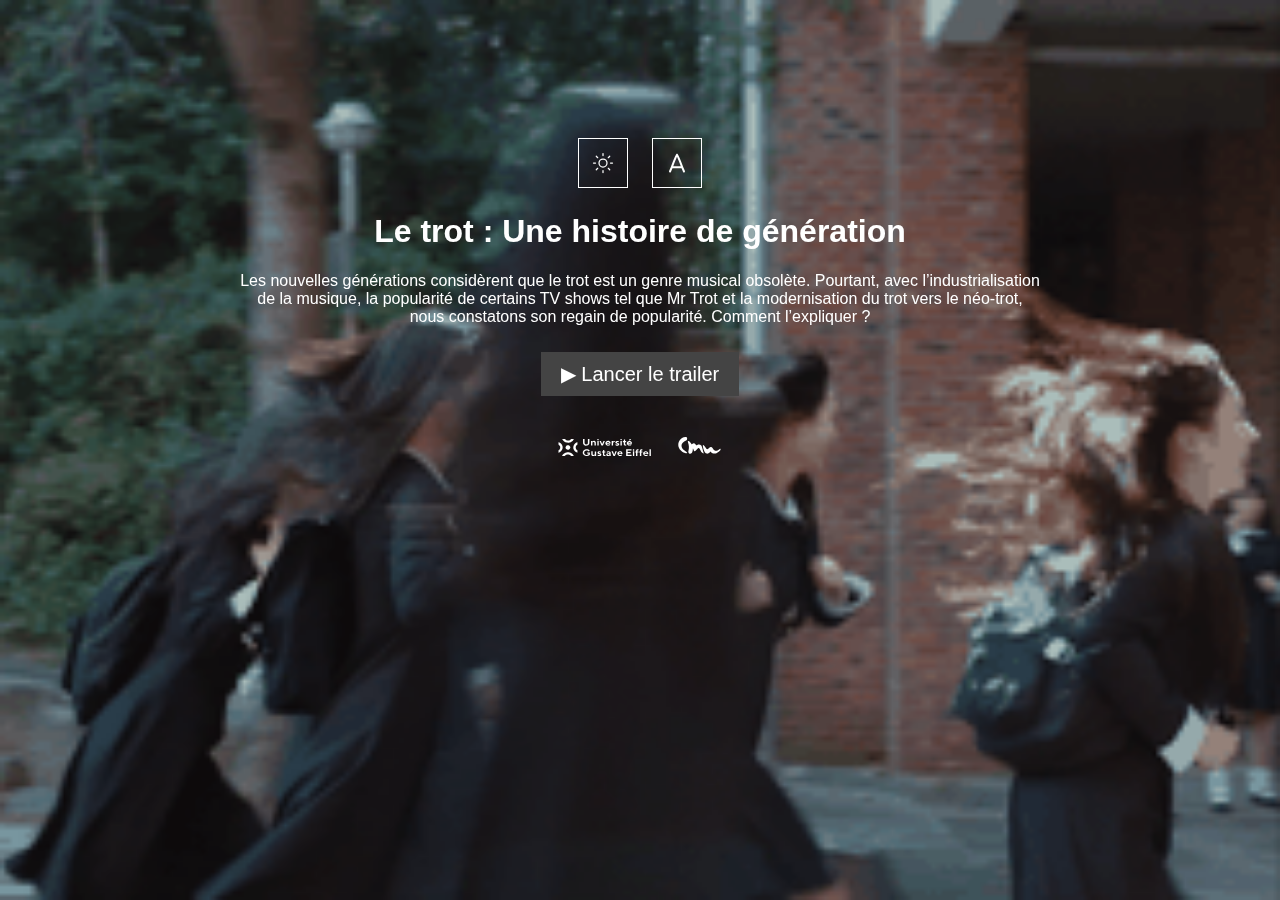
<file: index.html>
<!DOCTYPE html>
<html lang="fr">
<head>
    <meta charset="UTF-8">
    <meta name="viewport" content="width=device-width, initial-scale=1.0">
    <title>Le Trot : Une histoire de génération</title>
    <link rel="stylesheet" href="css/style.css">
    <script defer src="js/script.js"></script>
</head>
<body>
    <div class="container">
        <img id="theme-toggle" src="assets/images/Mode2.svg" class="bouton-espacement" alt="Changer le thème">
        <img id="language-toggle" src="assets/images/Langue.svg" alt="Changer la langue">
        <h1 id="title1">Le trot : Une histoire de génération</h1>
        <p id="p1">Les nouvelles générations considèrent que le trot est un genre musical obsolète. Pourtant, avec l’industrialisation de la musique, la popularité de certains TV shows tel que Mr Trot et la modernisation du trot vers le néo-trot, nous constatons son regain de popularité. Comment l’expliquer ?</p>
        <button id="trailer-btn">▶ Lancer le trailer</button>
    </div>
    <img src="assets/images/trailer_docu.gif" class="background-gif">
    <footer>
        <img src="assets/images/Droite.svg"  alt="Logo Université Gustave Eiffel et logo CMW">
    </footer>
</body>
</html>
</file>
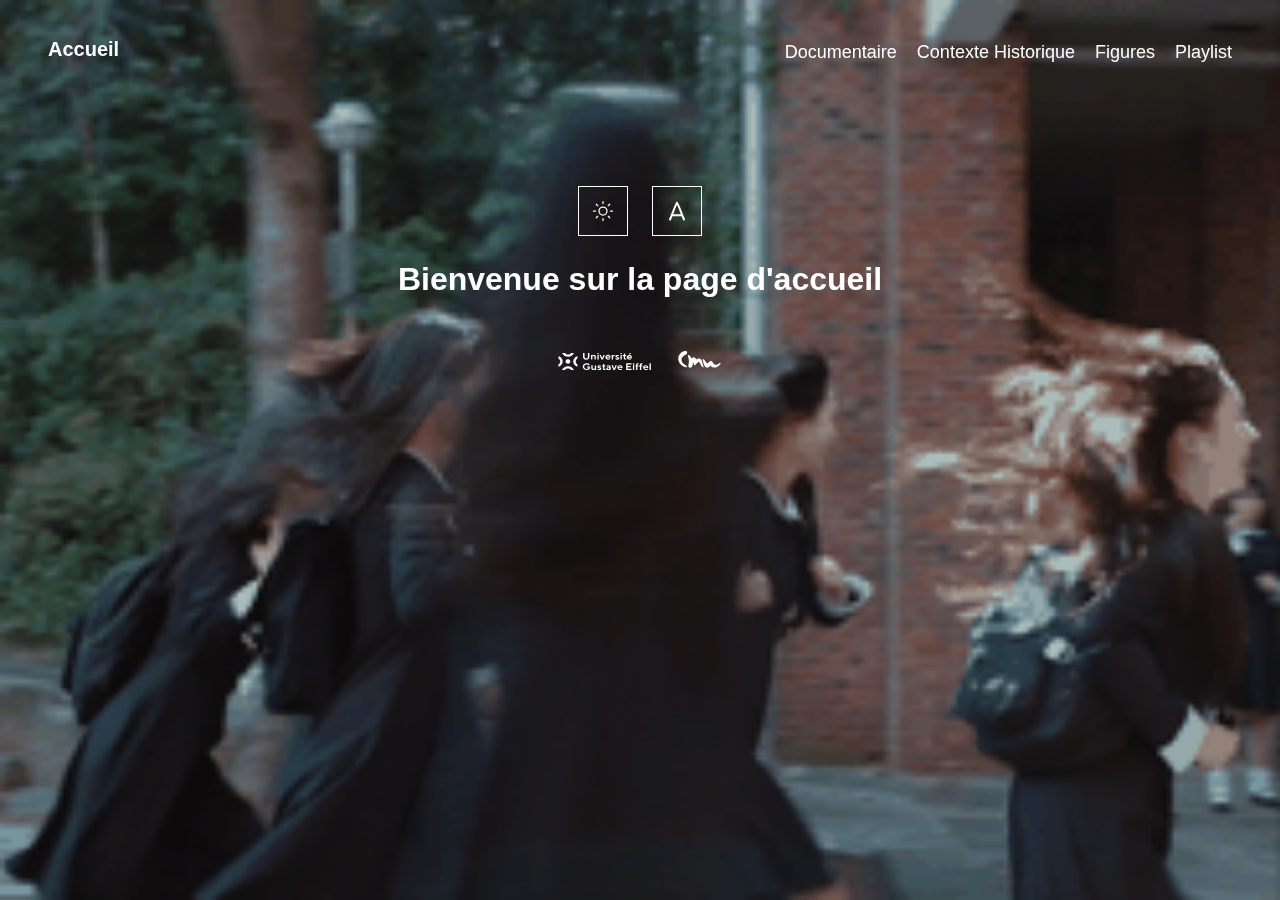
<file: accueil.html>
<!DOCTYPE html>
<html lang="fr">
<head>
    <meta charset="UTF-8">
    <meta name="viewport" content="width=device-width, initial-scale=1.0">
    <title>Accueil - Le Trot</title>
    <link rel="stylesheet" href="css/style.css">
    <script defer src="js/script.js"></script>

</head>
<body>
    <header>
        <nav>
            <a href="accueil.html"id="menu-accueil">Accueil</a>
            <ul>
                <li><a href="documentaire.html" id="menu-documentaire">Documentaire</a></li>
                <li><a href="contexte_historique.html" id="menu-contexte">Contexte Historique</a></li>
                <li><a href="figures.html" id="menu-figures">Figures</a></li>
                <li><a href="playlist.html" id="menu-playlist">Playlist</a></li>
            </ul>
        </nav>
    </header>
    <div class="container">
        <img id="theme-toggle" src="assets/images/Mode2.svg" class="bouton-espacement" alt="Changer le thème">
        <img id="language-toggle" src="assets/images/Langue.svg" alt="Changer la langue">
        <h1 id="title2">Bienvenue sur la page d'accueil</h1>
    </div>
    <img src="assets/images/trailer_docu.gif" class="background-gif">
    <footer>
        <img src="assets/images/Droite.svg"  alt="Logo Université Gustave Eiffel et logo CMW">
    </footer>
</body>
</html>
</file>
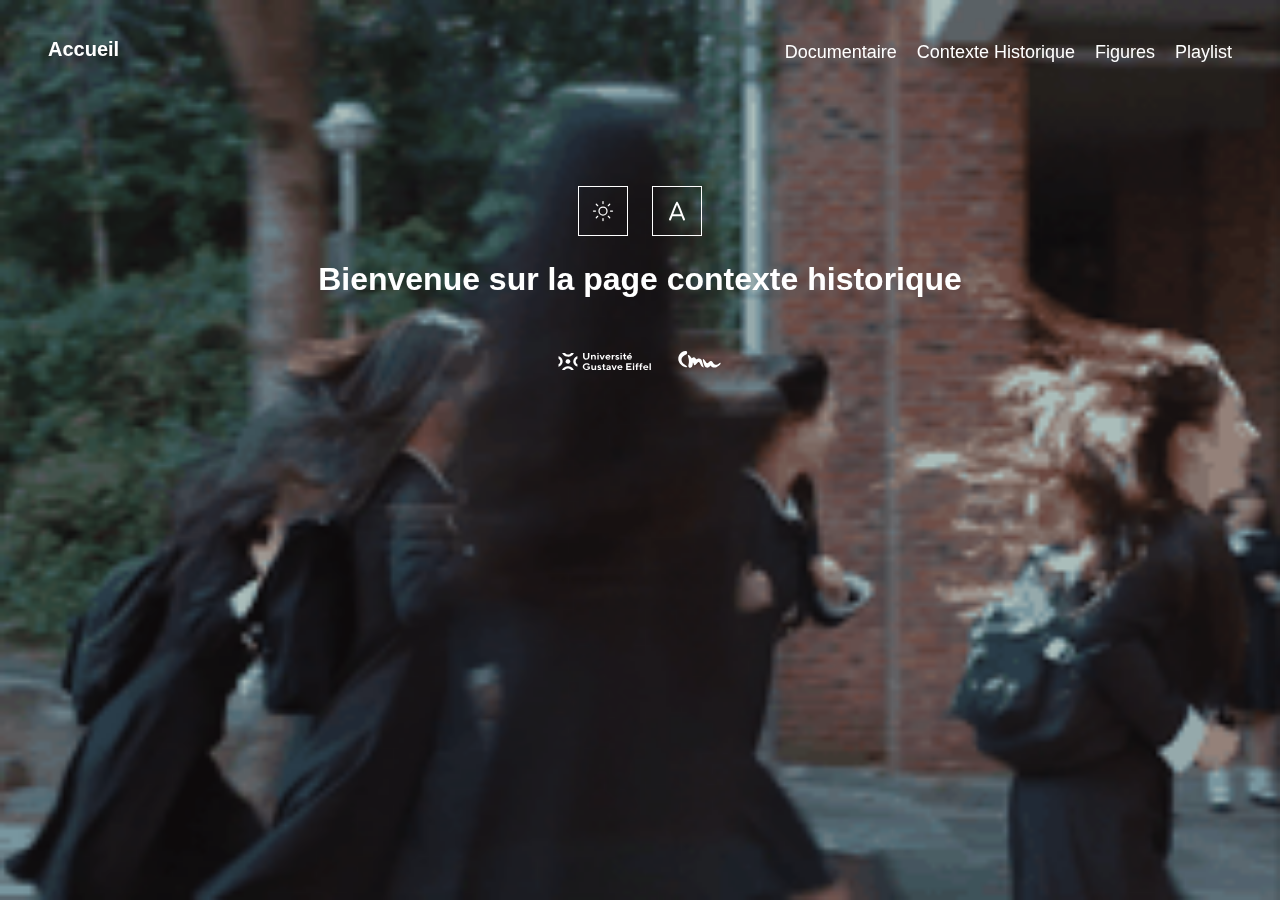
<file: contexte_historique.html>
<!DOCTYPE html>
<html lang="fr">
<head>
    <meta charset="UTF-8">
    <meta name="viewport" content="width=device-width, initial-scale=1.0">
    <title>Contexte historique - Le Trot</title>
    <link rel="stylesheet" href="css/style.css">
    <script defer src="js/script.js"></script>

</head>
<body>
    <header>
        <nav>
            <a href="accueil.html"id="menu-accueil">Accueil</a>
            <ul>
                <li><a href="documentaire.html" id="menu-documentaire">Documentaire</a></li>
                <li><a href="contexte_historique.html" id="menu-contexte">Contexte Historique</a></li>
                <li><a href="figures.html" id="menu-figures">Figures</a></li>
                <li><a href="playlist.html" id="menu-playlist">Playlist</a></li>
            </ul>
        </nav>
    </header>
    <div class="container">
        <img id="theme-toggle" src="assets/images/Mode2.svg" class="bouton-espacement" alt="Changer le thème">
        <img id="language-toggle" src="assets/images/Langue.svg" alt="Changer la langue">
        <h1 id="title4">Bienvenue sur la page contexte historique</h1>
    </div>
    <img src="assets/images/trailer_docu.gif" class="background-gif">
    <footer>
        <img src="assets/images/Droite.svg"  alt="Logo Université Gustave Eiffel et logo CMW">
    </footer>
</body>
</html>
</file>
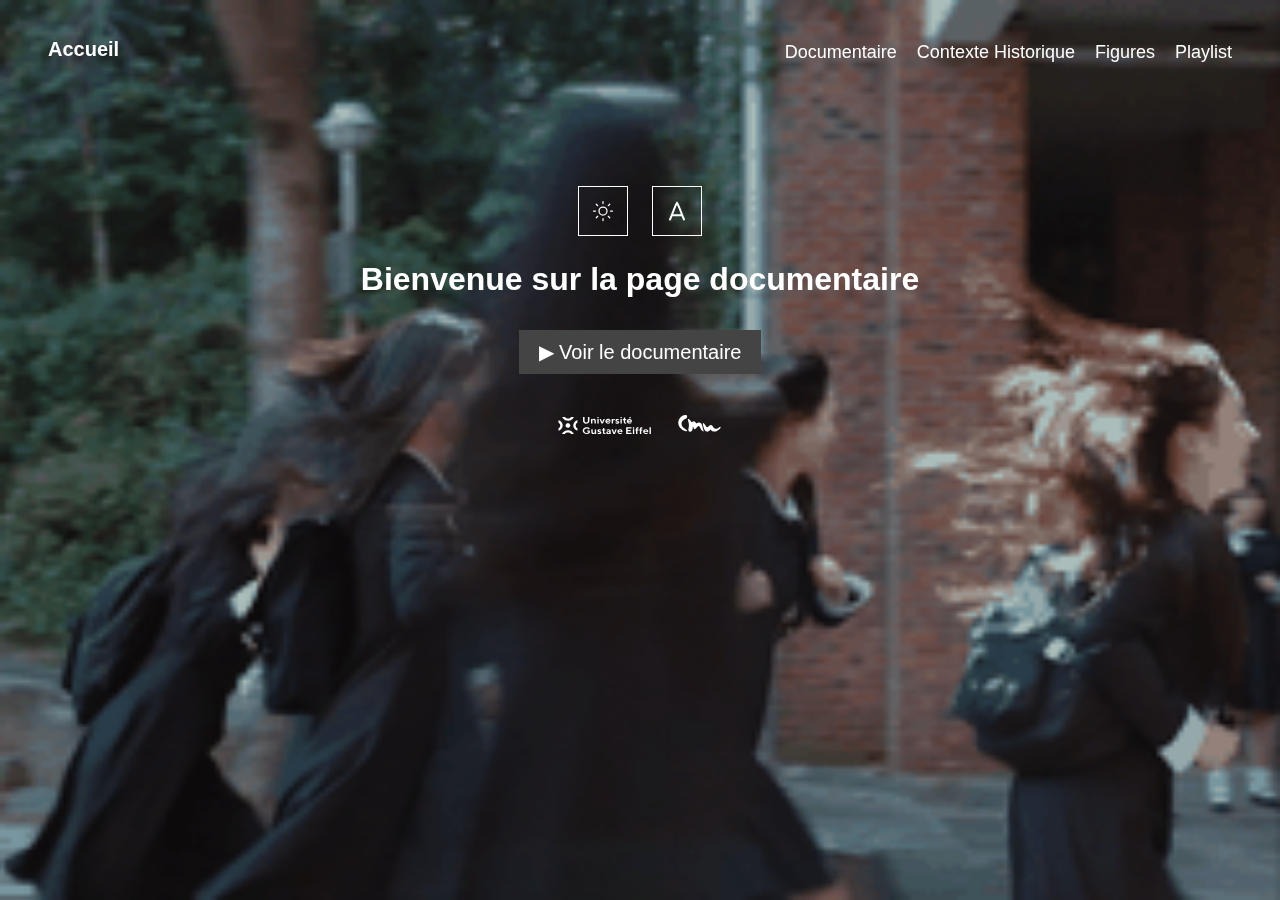
<file: documentaire.html>
<!DOCTYPE html>
<html lang="fr">
<head>
    <meta charset="UTF-8">
    <meta name="viewport" content="width=device-width, initial-scale=1.0">
    <title>Documentaire - Le Trot</title>
    <link rel="stylesheet" href="css/style.css">
    <script defer src="js/script.js"></script>

</head>
<body>
    <header>
        <nav>
            <a href="accueil.html"id="menu-accueil">Accueil</a>
            <ul>
                <li><a href="documentaire.html" id="menu-documentaire">Documentaire</a></li>
                <li><a href="contexte_historique.html" id="menu-contexte">Contexte Historique</a></li>
                <li><a href="figures.html" id="menu-figures">Figures</a></li>
                <li><a href="playlist.html" id="menu-playlist">Playlist</a></li>
            </ul>
        </nav>
    </header>
    <div class="container">
        <img id="theme-toggle" src="assets/images/Mode2.svg" class="bouton-espacement" alt="Changer le thème">
        <img id="language-toggle" src="assets/images/Langue.svg" alt="Changer la langue">
        <h1 id="title3">Bienvenue sur la page documentaire</h1>
        <button id="docu-btn">▶ Voir le documentaire</button>
    </div>
    <img src="assets/images/trailer_docu.gif" class="background-gif">
    <footer>
        <img src="assets/images/Droite.svg"  alt="Logo Université Gustave Eiffel et logo CMW">
    </footer>
</body>
</html>
</file>
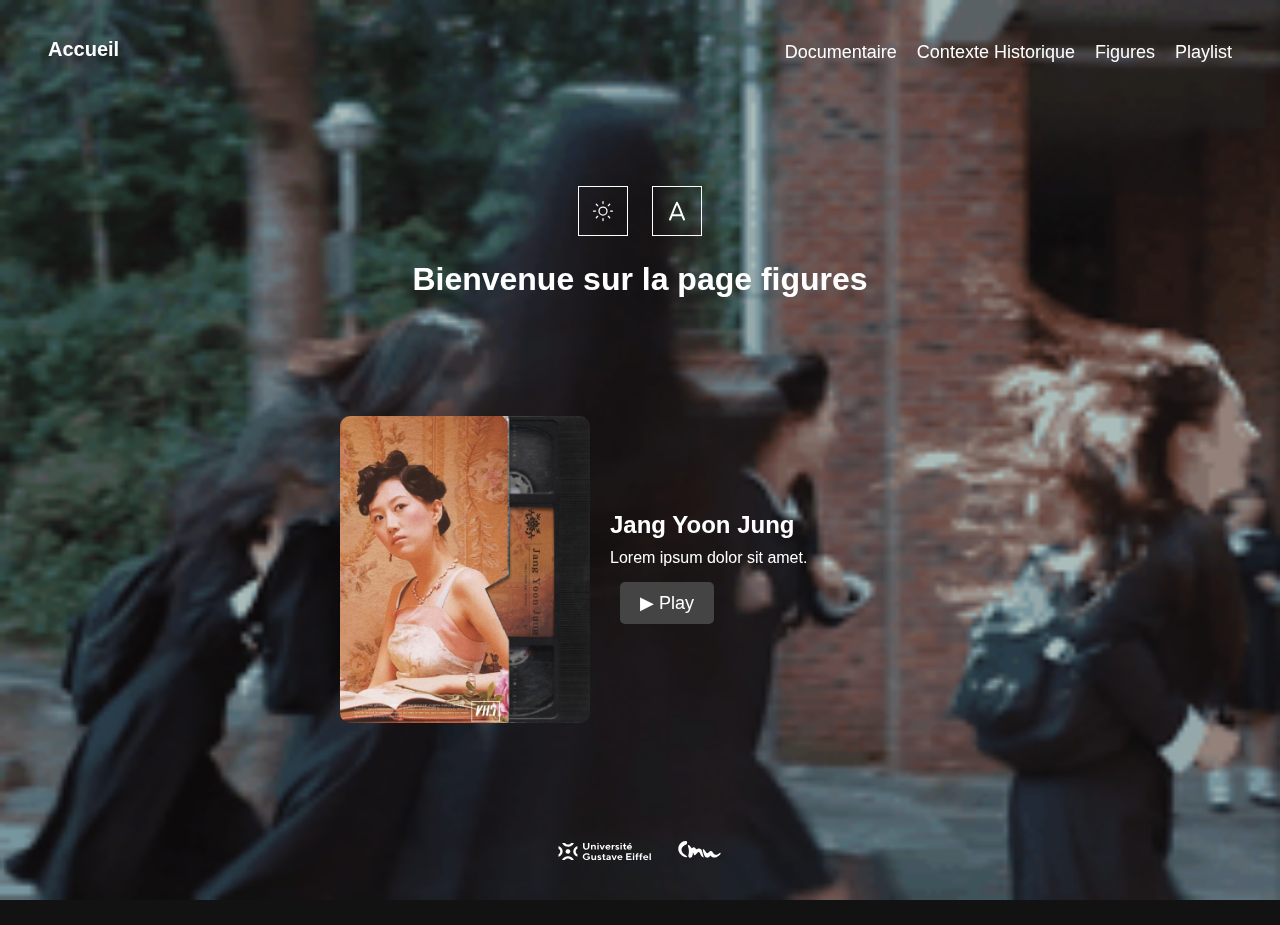
<file: figures.html>
<!DOCTYPE html>
<html lang="fr">
<head>
    <meta charset="UTF-8">
    <meta name="viewport" content="width=device-width, initial-scale=1.0">
    <title>Figures - Le Trot</title>
    <link rel="stylesheet" href="css/style.css">
    <script defer src="js/script.js"></script>
</head>
<body>
    <header>
        <nav>
            <a href="accueil.html"id="menu-accueil">Accueil</a>
            <ul>
                <li><a href="documentaire.html" id="menu-documentaire">Documentaire</a></li>
                <li><a href="contexte_historique.html" id="menu-contexte">Contexte Historique</a></li>
                <li><a href="figures.html" id="menu-figures">Figures</a></li>
                <li><a href="playlist.html" id="menu-playlist">Playlist</a></li>
            </ul>
        </nav>
    </header>
    <div class="container">
        <img id="theme-toggle" src="assets/images/Mode2.svg" class="bouton-espacement" alt="Changer le thème">
        <img id="language-toggle" src="assets/images/Langue.svg" alt="Changer la langue">
        <h1 id="title5">Bienvenue sur la page figures</h1>
    <div class="figure-container">
        <div class="figure">
            <img id="main-image" src="assets/images/jang_yoon_jung.PNG" alt="Figure principale">
            <div class="info">
                <h2 id="name">Jang Yoon Jung</h2>
                <p id="description">Lorem ipsum dolor sit amet, consectetur adipiscing elit. Pellentesque vehicula.</p>
                <button id="play-button">▶ Play</button>
            </div>
            <img id="next-image" class="blurred" src="assets/images/nam_jin.PNG" alt="Image suivante">
        </div>
    </div>
    <img src="assets/images/trailer_docu.gif" class="background-gif">
    <footer>
        <img src="assets/images/Droite.svg"  alt="Logo Université Gustave Eiffel et logo CMW">
    </footer>
</body>
</html>
</file>
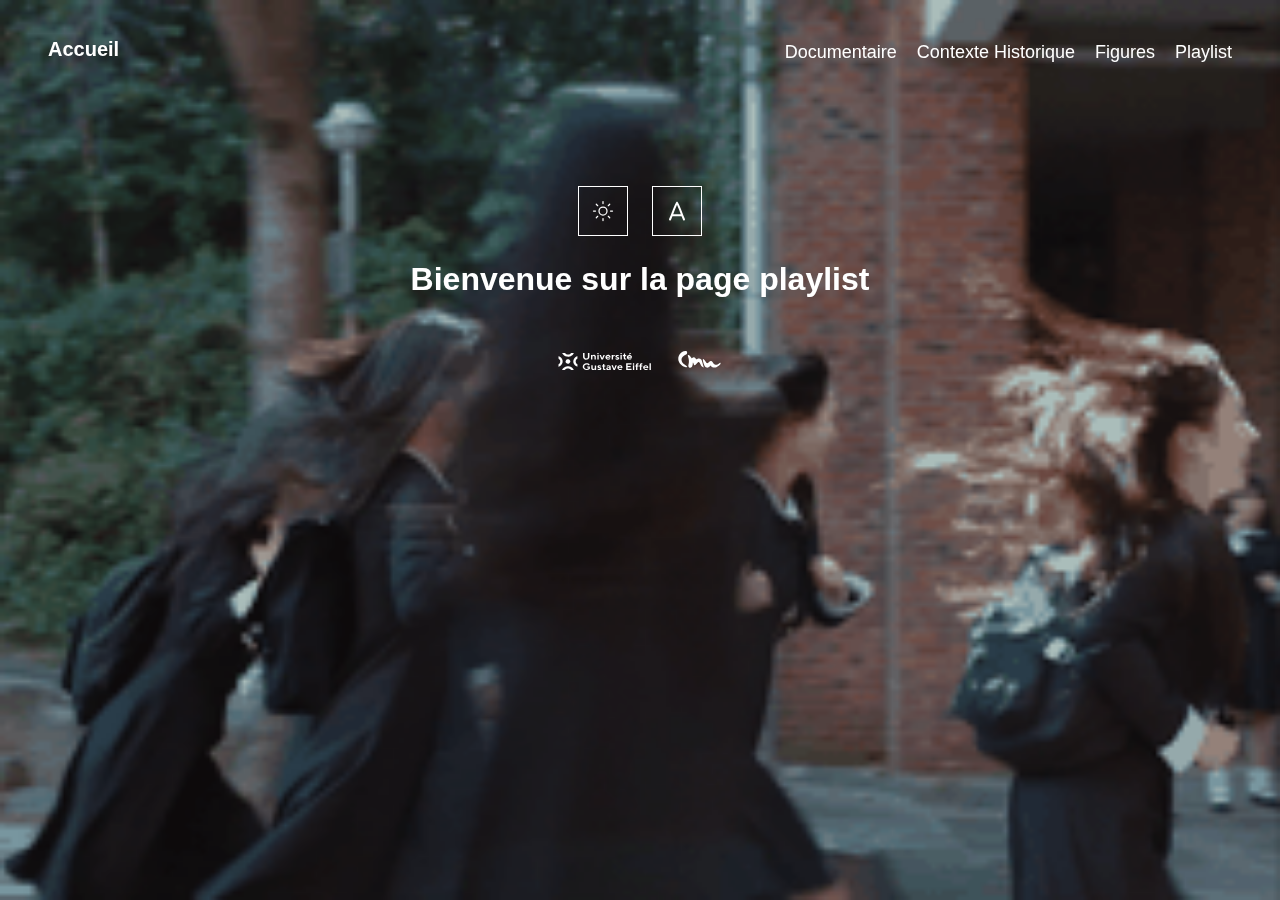
<file: playlist.html>
<!DOCTYPE html>
<html lang="fr">
<head>
    <meta charset="UTF-8">
    <meta name="viewport" content="width=device-width, initial-scale=1.0">
    <title>Playlist - Le Trot</title>
    <link rel="stylesheet" href="css/style.css">
    <script defer src="js/script.js"></script>

</head>
<body>
    <header>
        <nav>
            <a href="accueil.html"id="menu-accueil">Accueil</a>
            <ul>
                <li><a href="documentaire.html" id="menu-documentaire">Documentaire</a></li>
                <li><a href="contexte_historique.html" id="menu-contexte">Contexte Historique</a></li>
                <li><a href="figures.html" id="menu-figures">Figures</a></li>
                <li><a href="playlist.html" id="menu-playlist">Playlist</a></li>
            </ul>
        </nav>
    </header>
    <div class="container">
        <img id="theme-toggle" src="assets/images/Mode2.svg" class="bouton-espacement" alt="Changer le thème">
        <img id="language-toggle" src="assets/images/Langue.svg" alt="Changer la langue">
        <h1 id="title6">Bienvenue sur la page playlist</h1>
    </div>
    <img src="assets/images/trailer_docu.gif" class="background-gif">
    <footer>
        <img src="assets/images/Droite.svg"  alt="Logo Université Gustave Eiffel et logo CMW">
    </footer>
</body>
</html>
</file>
<file: css/style.css>
body {
  background-color: #121212;
  color: white;
  font-family: "Cagliostro", sans-serif;
  text-align: center;
  padding: 20px;
}

.container {
  max-width: 800px;
  margin: auto;
}

button {
  background-color: #444;
  color: white;
  border: none;
  padding: 10px 20px;
  font-size: 20px;
  margin: 10px;
  cursor: pointer;
  transition: background-color 0.3s ease;
}

button:hover {
  background-color: #666;
}

.h1 {
  font-family: "Candal", sans-serif;
}

footer img {
  height: auto;
  margin: 10px;
  width: 200px;
}

a {
  text-decoration: none;
  color: white;
}

a:active {
  text-decoration: none;
}

.light-theme {
  background-color: white;
  color: black;
}

.light-theme footer img {
  filter: invert(1);
}

header {
  padding: 10px 20px;
  display: flex;
  justify-content: space-between;
  align-items: center;
}

nav {
  display: flex;
  width: 100%;
  justify-content: space-between;
  align-items: center;
}

nav a {
  text-decoration: none;
  color: white;
  position: relative;
  padding-bottom: 5px;
}

nav a::after {
  content: "";
  position: absolute;
  left: 0;
  bottom: 0;
  width: 0%;
  height: 2px;
  background-color: white;
  transition: width 0.3s ease-in-out;
}

nav a:hover::after {
  width: 100%;
}

#menu-accueil {
  font-size: 20px;
  font-weight: bold;
}

ul {
  list-style: none;
  display: flex;
  gap: 20px;
  margin: 0;
  padding: 0;
}

ul li a {
  color: white;
  text-decoration: none;
  font-size: 18px;
}

.light-theme #menu-accueil,
.light-theme ul li a {
  color: black;
}

.container {
  margin-top: 100px;
}

.background-gif {
  position: fixed;
  top: 0;
  left: 0;
  width: 100%;
  height: 100%;
  object-fit: cover;
  z-index: -1;
}

@media screen and (max-width: 768px) {
  nav {
    flex-direction: column;
    align-items: center;
  }

  ul {
    flex-direction: column;
    gap: 10px;
    text-align: center;
    padding-top: 10px;
  }
}

.container {
  padding: 10px;
}

.figure-container {
  text-align: center;
  position: relative;
  max-width: 600px;
  margin: auto;
  height: 500px;
  overflow: hidden;
}

.figure {
  display: flex;
  flex-direction: row; /* Garder l'image à gauche et le contenu à droite */
  align-items: center;
  justify-content: center;
  height: 100%;
  text-align: left; /* Aligner le texte à gauche */
}

.figure img {
  width: 250px;
  height: auto;
  border-radius: 10px;
  transition: transform 0.6s ease-in-out, opacity 0.6s ease-in-out;
  margin-right: 20px; /* Un peu d'espace entre l'image et le texte */
}

.info {
  flex: 1; /* Prend tout l'espace restant à droite */
  display: flex;
  flex-direction: column; /* Aligner les éléments en colonne */
  justify-content: center;
  align-items: flex-start; /* Aligner à gauche */
}

#name,
#description {
  margin: 5px 0; /* Espace entre le nom et la description */
}

.blurred {
  width: 230px;
  height: auto;
  opacity: 0.5;
  filter: blur(5px);
  position: absolute;
  top: 70%;
  left: 50%;
  transform: translateX(-50%);
  transition: opacity 0.5s ease-in-out, filter 0.5s ease-in-out;
}

#main-image {
  opacity: 1;
}

#next-image {
  opacity: 0;
  filter: blur(5px); /* Ajout de flou pour l'effet de transition */
  transition: opacity 1s ease-out, transform 1s ease-out; /* Transition fluide */
}

#play-button {
  margin-top: 10px; /* Espace entre la description et le bouton */
  padding: 10px 20px;
  font-size: 18px;
  cursor: pointer;
  background-color: #444;
  color: white;
  border: none;
  border-radius: 5px;
}

#play-button:hover {
  background-color: #666;
}

#theme-toggle {
  height: auto;
  cursor: pointer;
  transition: transform 0.3s ease;
}

#theme-toggle:hover {
  transform: scale(1.1);
}

#language-toggle {
  height: auto;
  cursor: pointer;
  transition: transform 0.3s ease;
}

#language-toggle:hover {
  transform: scale(1.1);
}

.bouton-espacement {
  margin-right: 20px;
}
</file>
